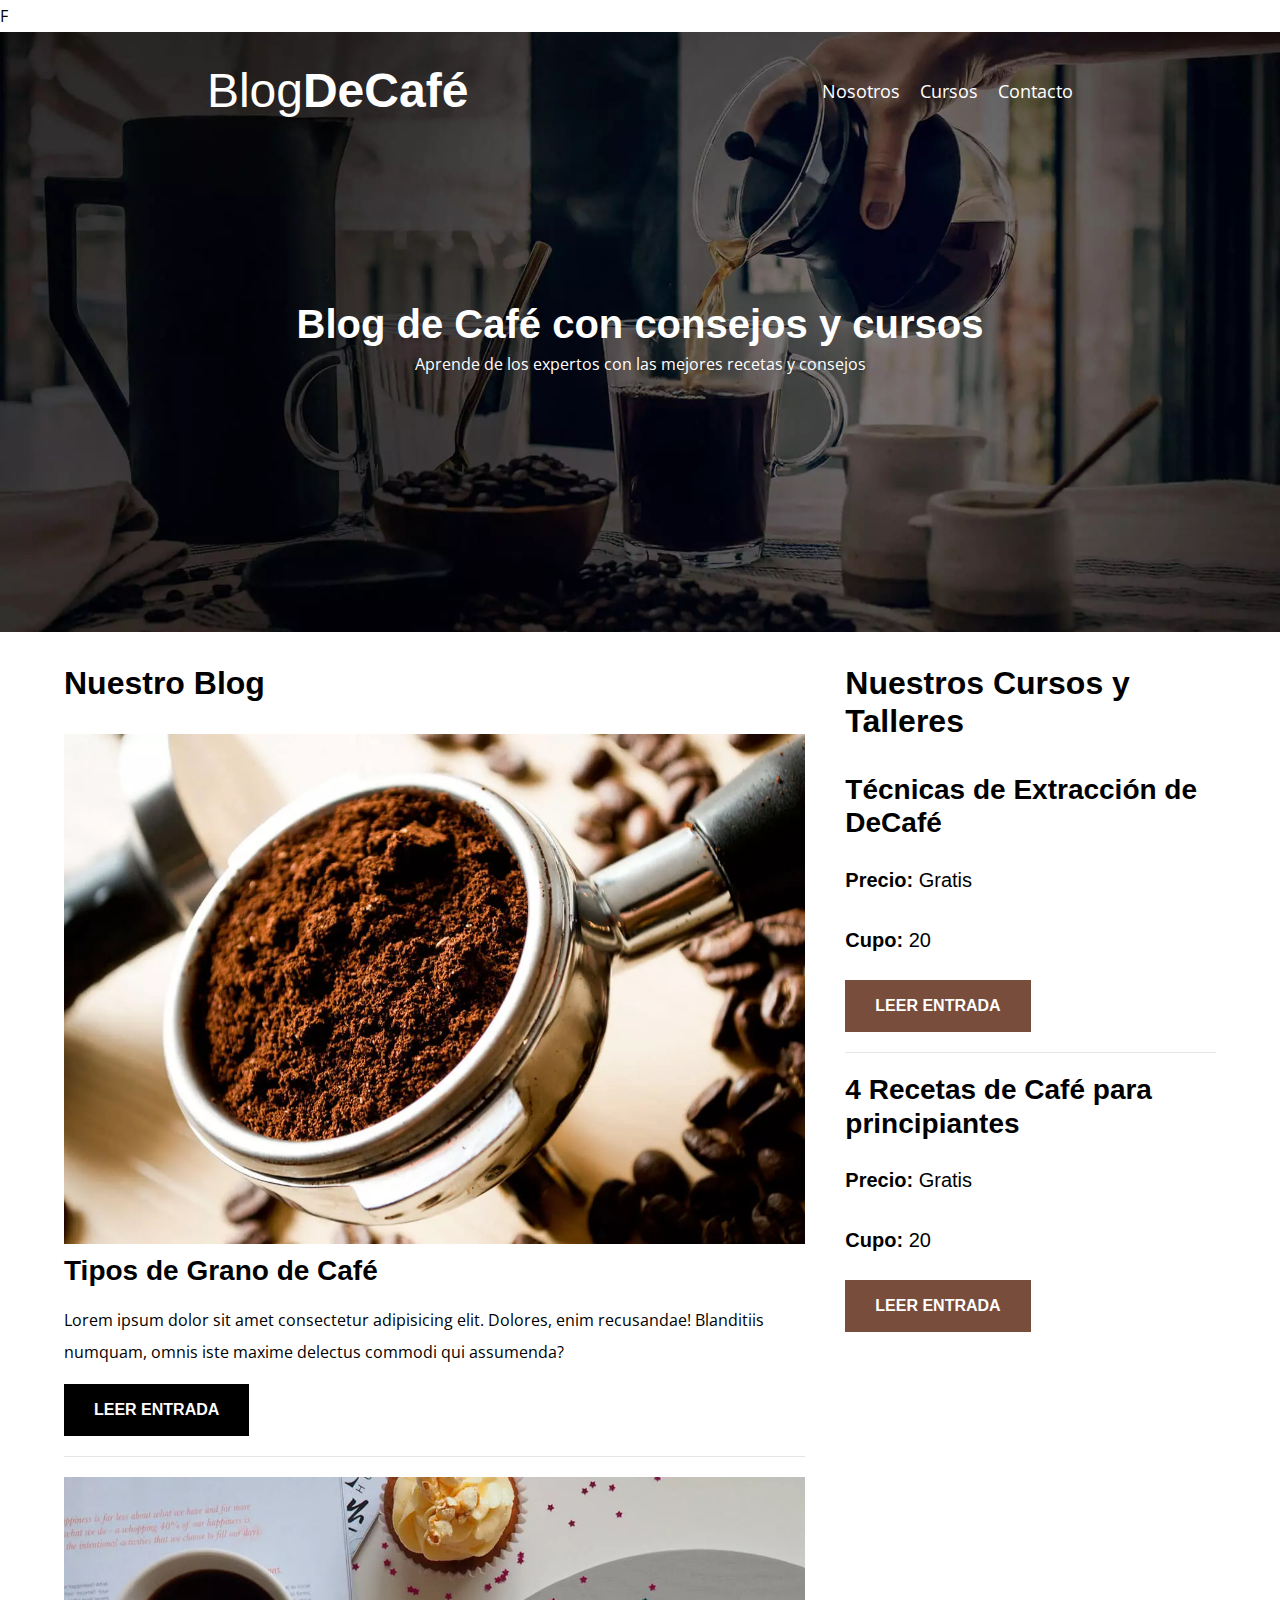
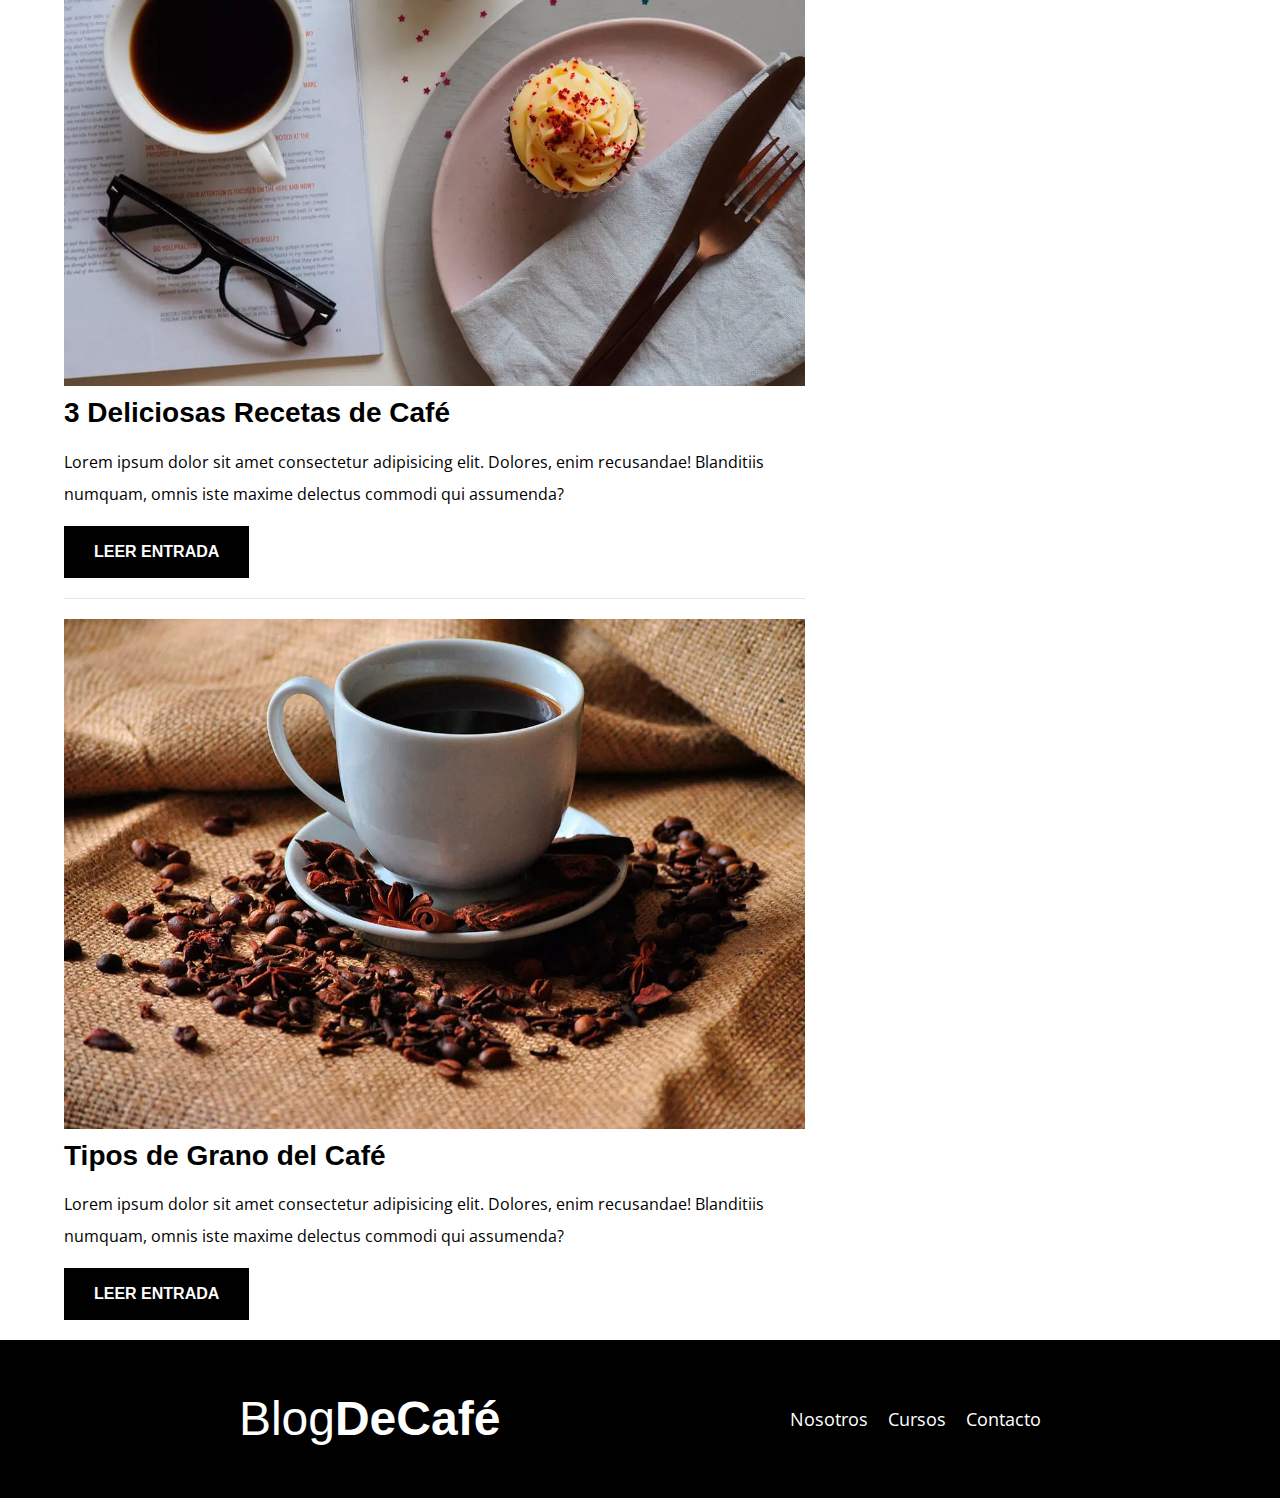
<file: index.html>
<!DOCTYPE html>
<html lang="en">
  <head>
    <meta charset="UTF-8" />
    <meta name="viewport" content="width=device-width, initial-scale=1.0" />
    <title>BlogDeCafé</title>
    <meta name="description" content="Página web blog de Café">

    <!--prefetch-->
    <link rel="prefetch" href="nosotros.html" as="document" />

    <!--Preload-->
    <link rel="preload" href="img/banner.webp" as="image">
    <link rel="preload" href="img/banner.jpg" as="image">
    
    <link rel="preload" href="css/normalize.css" as="style" />
    <link rel="stylesheet" href="css/normalize.css" />

    <link rel="preload" href="https://fonts.googleapis.com/css2?family=Open+Sans&family=Poppins&display=swap" crossorigin="crossorigin" as="font">
    <link href="https://fonts.googleapis.com/css2?family=Open+Sans&family=Poppins&display=swap" rel="stylesheet">

    <link rel="preload" href="css/style.css" as="style" />
    <link rel="stylesheet" href="css/style.css" />

    <link rel="preload" href="img/banner.webp" as="image">
    <link rel="preload" href="img/banner.jpg" as="image">

F  </head>
  <body>
    <header class="header">
      <div class="barra">
        <a class="logo" href="index.html">
          <h1 class="logo__nombre no-margin centrar-texto">
            Blog<span class="logo__bold">DeCafé</span>
          </h1>
        </a>

        <nav class="navegacion">
          <a href="nosotros.html" class="navegacion__enlace">Nosotros</a>
          <a href="cursos.html" class="navegacion__enlace">Cursos</a>
          <a href="contacto.html" class="navegacion__enlace">Contacto</a>
        </nav>
      </div>

      <div class="header__texto">
        <h2 class="no-margin">Blog de Café con consejos y cursos</h2>
        <p class="no-margin">
          Aprende de los expertos con las mejores recetas y consejos
        </p>
      </div>
    </header>

    <div class="contenedor contenido-principal">
      <main class="blog">
        <h3>Nuestro Blog</h3>
        <article class="entrada">
          <div class="entrada__imagen">
            <picture>
              <source srcset="img/blog1.webp" type="image/webp" />
              <img loading="lazy" src="img/blog1.jpg" alt="imagen blog" />
            </picture>
          </div>
          <div class="entrada__contenido">
            <h4 class="no-margin">Tipos de Grano de Café</h4>
            <p>
              Lorem ipsum dolor sit amet consectetur adipisicing elit. Dolores,
              enim recusandae! Blanditiis numquam, omnis iste maxime delectus
              commodi qui assumenda?
            </p>
            <a href="entrada.html" class="boton boton--primario"
              >Leer Entrada</a
            >
          </div>
        </article>

        <article class="entrada">
          <div class="entrada__imagen">
            <picture>
              <source srcset="img/blog2.webp" type="image/webp" />
              <img src="img/blog2.jpg" alt="imagen blog" />
            </picture>
          </div>
          <div class="entrada__contenido">
            <h4 class="no-margin">3 Deliciosas Recetas de Café</h4>
            <p>
              Lorem ipsum dolor sit amet consectetur adipisicing elit. Dolores,
              enim recusandae! Blanditiis numquam, omnis iste maxime delectus
              commodi qui assumenda?
            </p>
            <a href="entrada.html" class="boton boton--primario"
              >Leer Entrada</a
            >
          </div>
        </article>

        <article class="entrada">
          <div class="entrada__imagen">
            <picture>
              <source srcset="img/blog3.webp" type="image/webp" />
              <img loading="lazy" src="img/blog3.jpg" alt="imagen blog" />
            </picture>
          </div>
          <div class="entrada__contenido">
            <h4 class="no-margin">Tipos de Grano del Café</h4>
            <p>
              Lorem ipsum dolor sit amet consectetur adipisicing elit. Dolores,
              enim recusandae! Blanditiis numquam, omnis iste maxime delectus
              commodi qui assumenda?
            </p>
            <a href="entrada.html" class="boton boton--primario"
              >Leer Entrada</a
            >
          </div>
        </article>
      </main>

      <aside class="sidebar">
        <h3>Nuestros Cursos y Talleres</h3>
        <ul class="cursos no-padding">
          <li class="widget-curso">
            <h4 class="no-margin">Técnicas de Extracción de DeCafé</h4>
            <p class="widget-curso__label">
              Precio:
              <span class="widget-curso__info">Gratis</span>
            </p>
            <p class="widget-curso__label">
              Cupo:
              <span class="widget-curso__info">20</span>
            </p>
            <a href="entrada.html" class="boton boton--secundario"
              >Leer Entrada</a
            >
          </li>
          <li class="widget-curso">
            <h4 class="no-margin">4 Recetas de Café para principiantes</h4>
            <p class="widget-curso__label">
              Precio:
              <span class="widget-curso__info">Gratis</span>
            </p>
            <p class="widget-curso__label">
              Cupo:
              <span class="widget-curso__info">20</span>
            </p>
            <a href="entrada.html" class="boton boton--secundario"
              >Leer Entrada</a
            >
          </li>
        </ul>
      </aside>
    </div>
    <footer class="footer">
      <div class="contenedor">
        <div class="barra">
          <a class="logo" href="index.html">
            <h1 class="logo__nombre no-margin centrar-texto">
              Blog<span class="logo__bold">DeCafé</span>
            </h1>
          </a>

          <nav class="navegacion">
            <a href="nosotros.html" class="navegacion__enlace">Nosotros</a>
            <a href="cursos.html" class="navegacion__enlace">Cursos</a>
            <a href="contacto.html" class="navegacion__enlace">Contacto</a>
          </nav>
        </div>
      </div>
    </footer>
    <script src="js/modernizr.js"></script>
  </body>
</html>
</file>
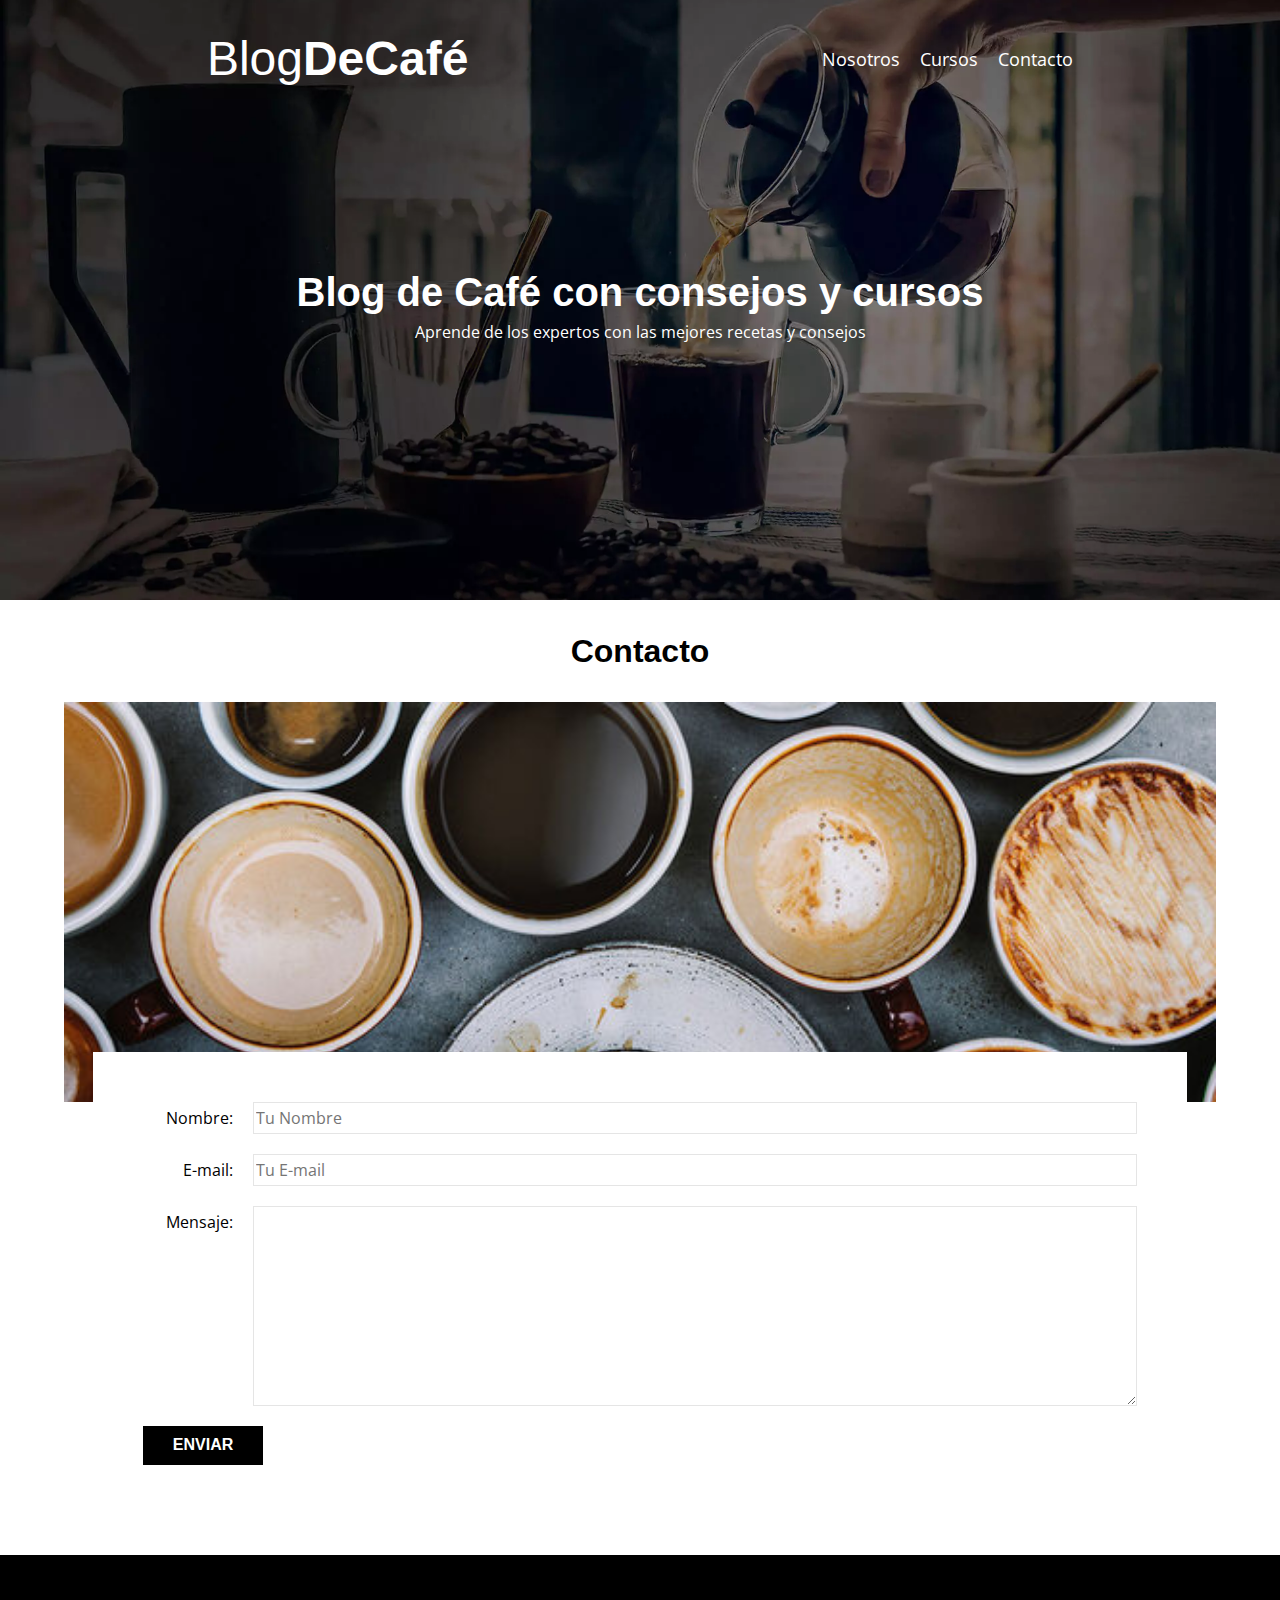
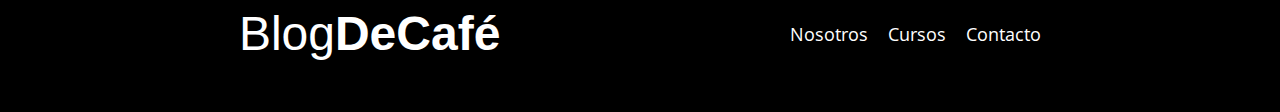
<file: contacto.html>
<!DOCTYPE html>
<html lang="en">
  <head>
    <meta charset="UTF-8" />
    <meta name="viewport" content="width=device-width, initial-scale=1.0" />
    <title>BlogDeCafé</title>
    <link rel="stylesheet" href="css/normalize.css" />
    <link rel="preconnect" href="https://fonts.googleapis.com" />
    <link rel="preconnect" href="https://fonts.gstatic.com" crossorigin />
    <link href="https://fonts.googleapis.com/css2?family=Open+Sans&family=Poppins&display=swap" rel="stylesheet">
    <link rel="stylesheet" href="css/style.css" />

    <link rel="preload" href="img/contacto.webp" as="image">
    <link rel="preload" href="img/contacto.jpg" as="image">

  </head>
  <body>
    <header class="header">
      <div class="barra">
        <a class="logo" href="index.html">
          <h1 class="logo__nombre no-margin centrar-texto">
            Blog<span class="logo__bold">DeCafé</span>
          </h1>
        </a>

        <nav class="navegacion">
          <a href="nosotros.html" class="navegacion__enlace">Nosotros</a>
          <a href="cursos.html" class="navegacion__enlace">Cursos</a>
          <a href="contacto.html" class="navegacion__enlace">Contacto</a>
        </nav>
      </div>

      <div class="header__texto">
        <h2 class="no-margin">Blog de Café con consejos y cursos</h2>
        <p class="no-margin">
          Aprende de los expertos con las mejores recetas y consejos
        </p>
      </div>
    </header>

    <main class="contenedor">
        <h3 class="centrar-texto">Contacto</h3>
        <div class="contacto-bg"></div>
        <form class="formulario">
            <div class="campo">
                <label class="campo__label" for="nombre">Nombre:</label>
                <input class="campo__field" type="text" placeholder="Tu Nombre" id="nombre">
            </div>

            <div class="campo">
                <label class="campo__label" for="email">E-mail:</label>
                <input class="campo__field" type="email" placeholder="Tu E-mail" id="email">
            </div>

            <div class="campo">
                <label class="campo__label" for="mensaje">Mensaje:</label>
                <textarea class="campo__field campo__field--textarea" id="mensaje" ></textarea>
            </div>

            <div class="campo">
                <input type="submit" value="Enviar" class="boton boton--primario">
            </div>
        </form>
    </main>
   

    
    </div>
    <footer class="footer">
      <div class="contenedor">
        <div class="barra">
            <a class="logo" href="index.html">
              <h1 class="logo__nombre no-margin centrar-texto">
                Blog<span class="logo__bold">DeCafé</span>
              </h1>
            </a>
    
            <nav class="navegacion">
              <a href="nosotros.html" class="navegacion__enlace">Nosotros</a>
              <a href="cursos.html" class="navegacion__enlace">Cursos</a>
              <a href="contacto.html" class="navegacion__enlace">Contacto</a>
            </nav>
          </div>
        </div>
    </footer>
    <script src="js/modernizr.js"></script>
  </body>
</html>
</file>
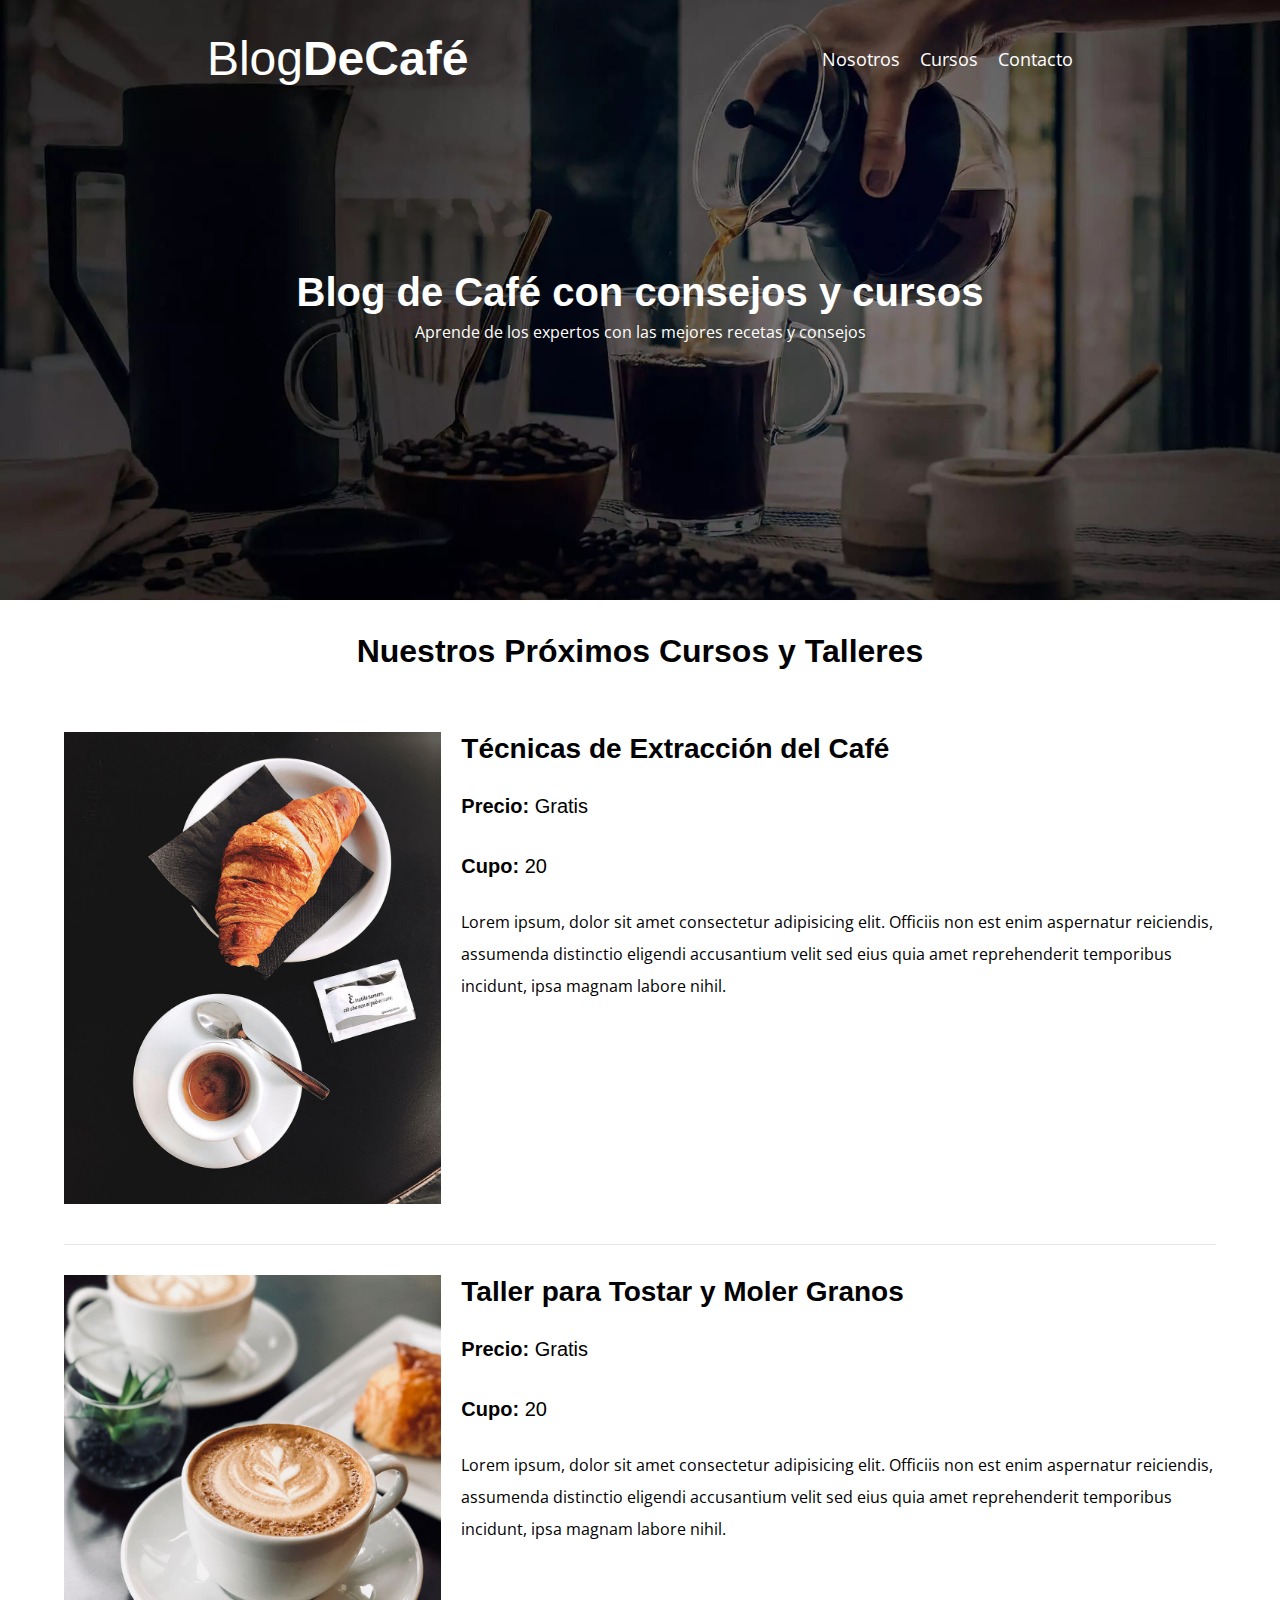
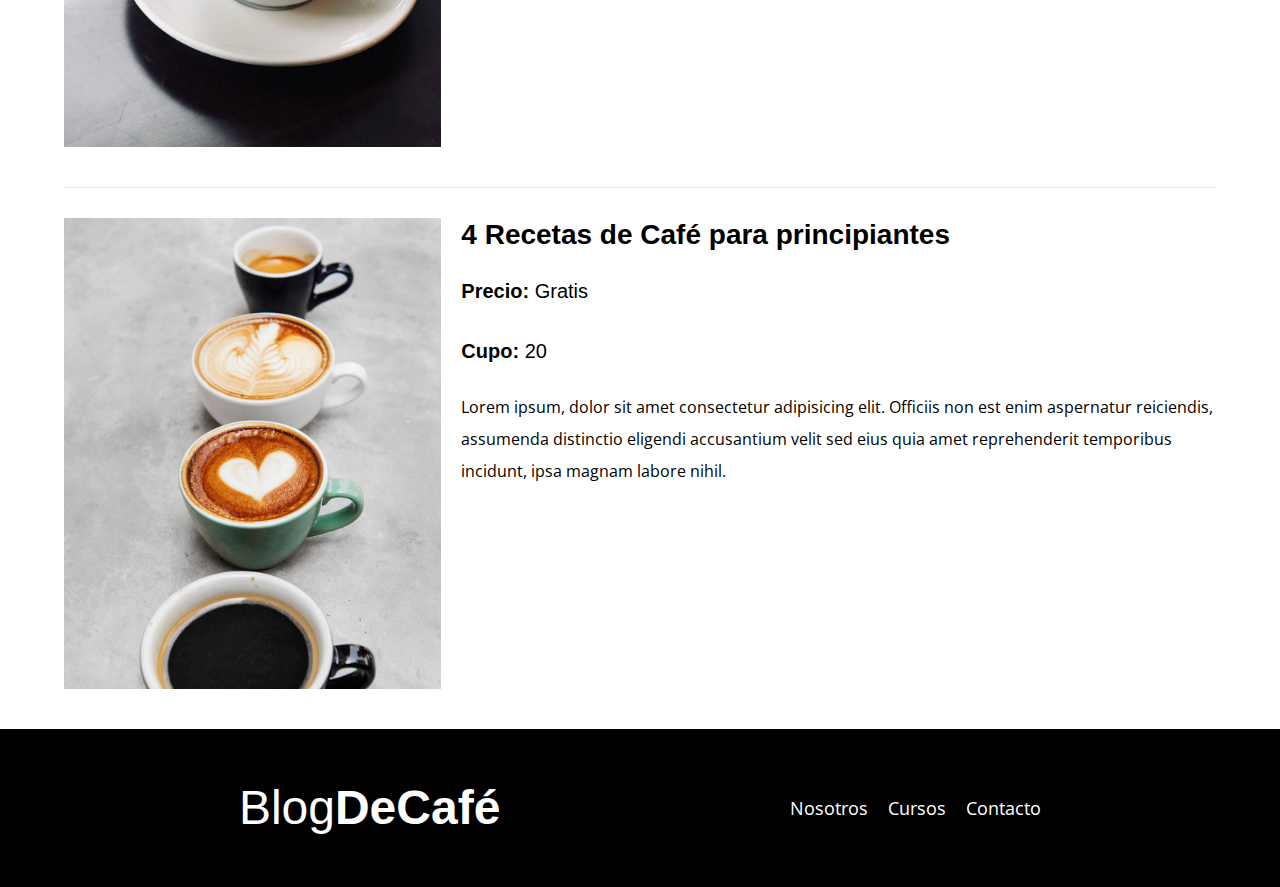
<file: cursos.html>
<!DOCTYPE html>
<html lang="en">
  <head>
    <meta charset="UTF-8" />
    <meta name="viewport" content="width=device-width, initial-scale=1.0" />
    <title>BlogDeCafé</title>
    <link rel="stylesheet" href="css/normalize.css" />
    <link rel="preconnect" href="https://fonts.googleapis.com" />
    <link rel="preconnect" href="https://fonts.gstatic.com" crossorigin />
    <link href="https://fonts.googleapis.com/css2?family=Open+Sans&family=Poppins&display=swap" rel="stylesheet">
    <link rel="stylesheet" href="css/style.css" />
  </head>
  <body>
    <header class="header">
      <div class="barra">
        <a class="logo" href="index.html">
          <h1 class="logo__nombre no-margin centrar-texto">
            Blog<span class="logo__bold">DeCafé</span>
          </h1>
        </a>

        <nav class="navegacion">
          <a href="nosotros.html" class="navegacion__enlace">Nosotros</a>
          <a href="cursos.html" class="navegacion__enlace">Cursos</a>
          <a href="contacto.html" class="navegacion__enlace">Contacto</a>
        </nav>
      </div>

      <div class="header__texto">
        <h2 class="no-margin">Blog de Café con consejos y cursos</h2>
        <p class="no-margin">
          Aprende de los expertos con las mejores recetas y consejos
        </p>
      </div>
    </header>

    <main class="contenedor">
      <h3 class="centrar-texto">Nuestros Próximos Cursos y Talleres</h3>

      <div class="curso">
        <div class="curso__imagen">
          <img src="img/curso1.jpg" alt="imagen del curso" />
        </div> <!--curso__imagen-->
        <div class="curso__informacion">
          <h4 class="no-margin">Técnicas de Extracción del Café</h4>
          <p class="curso__label">Precio:
            <span class="curso__info">Gratis</span>
          </p>
          <p class="curso__label">Cupo:
            <span class="curso__info">20</span>
          </p>
          <p class="curso__descripción">
            Lorem ipsum, dolor sit amet consectetur adipisicing elit. Officiis
            non est enim aspernatur reiciendis, assumenda distinctio eligendi
            accusantium velit sed eius quia amet reprehenderit temporibus
            incidunt, ipsa magnam labore nihil.
          </p>
        </div> <!--curso__informacion-->
      </div> <!--curso-->

      <div class="curso">
        <div class="curso__imagen">
          <img src="img/curso2.jpg" alt="imagen del curso" />
        </div> <!--curso__imagen-->
        <div class="curso__informacion">
          <h4 class="no-margin">Taller para Tostar y Moler Granos</h4>
          <p class="curso__label">Precio:
            <span class="curso__info">Gratis</span>
          </p>
          <p class="curso__label">Cupo:
            <span class="curso__info">20</span>
          </p>
          <p class="curso__descripción">
            Lorem ipsum, dolor sit amet consectetur adipisicing elit. Officiis
            non est enim aspernatur reiciendis, assumenda distinctio eligendi
            accusantium velit sed eius quia amet reprehenderit temporibus
            incidunt, ipsa magnam labore nihil.
          </p>
        </div> <!--curso__informacion-->
      </div> <!--curso-->

      <div class="curso">
        <div class="curso__imagen">
          <img src="img/curso3.jpg" alt="imagen del curso" />
        </div> <!--curso__imagen-->
        <div class="curso__informacion">
          <h4 class="no-margin">4 Recetas de Café para principiantes</h4>
          <p class="curso__label">Precio:
            <span class="curso__info">Gratis</span>
          </p>
          <p class="curso__label">Cupo:
            <span class="curso__info">20</span>
          </p>
          <p class="curso__descripción">
            Lorem ipsum, dolor sit amet consectetur adipisicing elit. Officiis
            non est enim aspernatur reiciendis, assumenda distinctio eligendi
            accusantium velit sed eius quia amet reprehenderit temporibus
            incidunt, ipsa magnam labore nihil.
          </p>
        </div> <!--curso__informacion-->
      </div> <!--curso-->

    </main>

    <footer class="footer">
      <div class="contenedor">
        <div class="barra">
          <a class="logo" href="index.html">
            <h1 class="logo__nombre no-margin centrar-texto">
              Blog<span class="logo__bold">DeCafé</span>
            </h1>
          </a>

          <nav class="navegacion">
            <a href="nosotros.html" class="navegacion__enlace">Nosotros</a>
            <a href="cursos.html" class="navegacion__enlace">Cursos</a>
            <a href="contacto.html" class="navegacion__enlace">Contacto</a>
          </nav>
        </div>
      </div>
    </footer>
    <script src="js/modernizr.js"></script>
  </body>
</html>
</file>
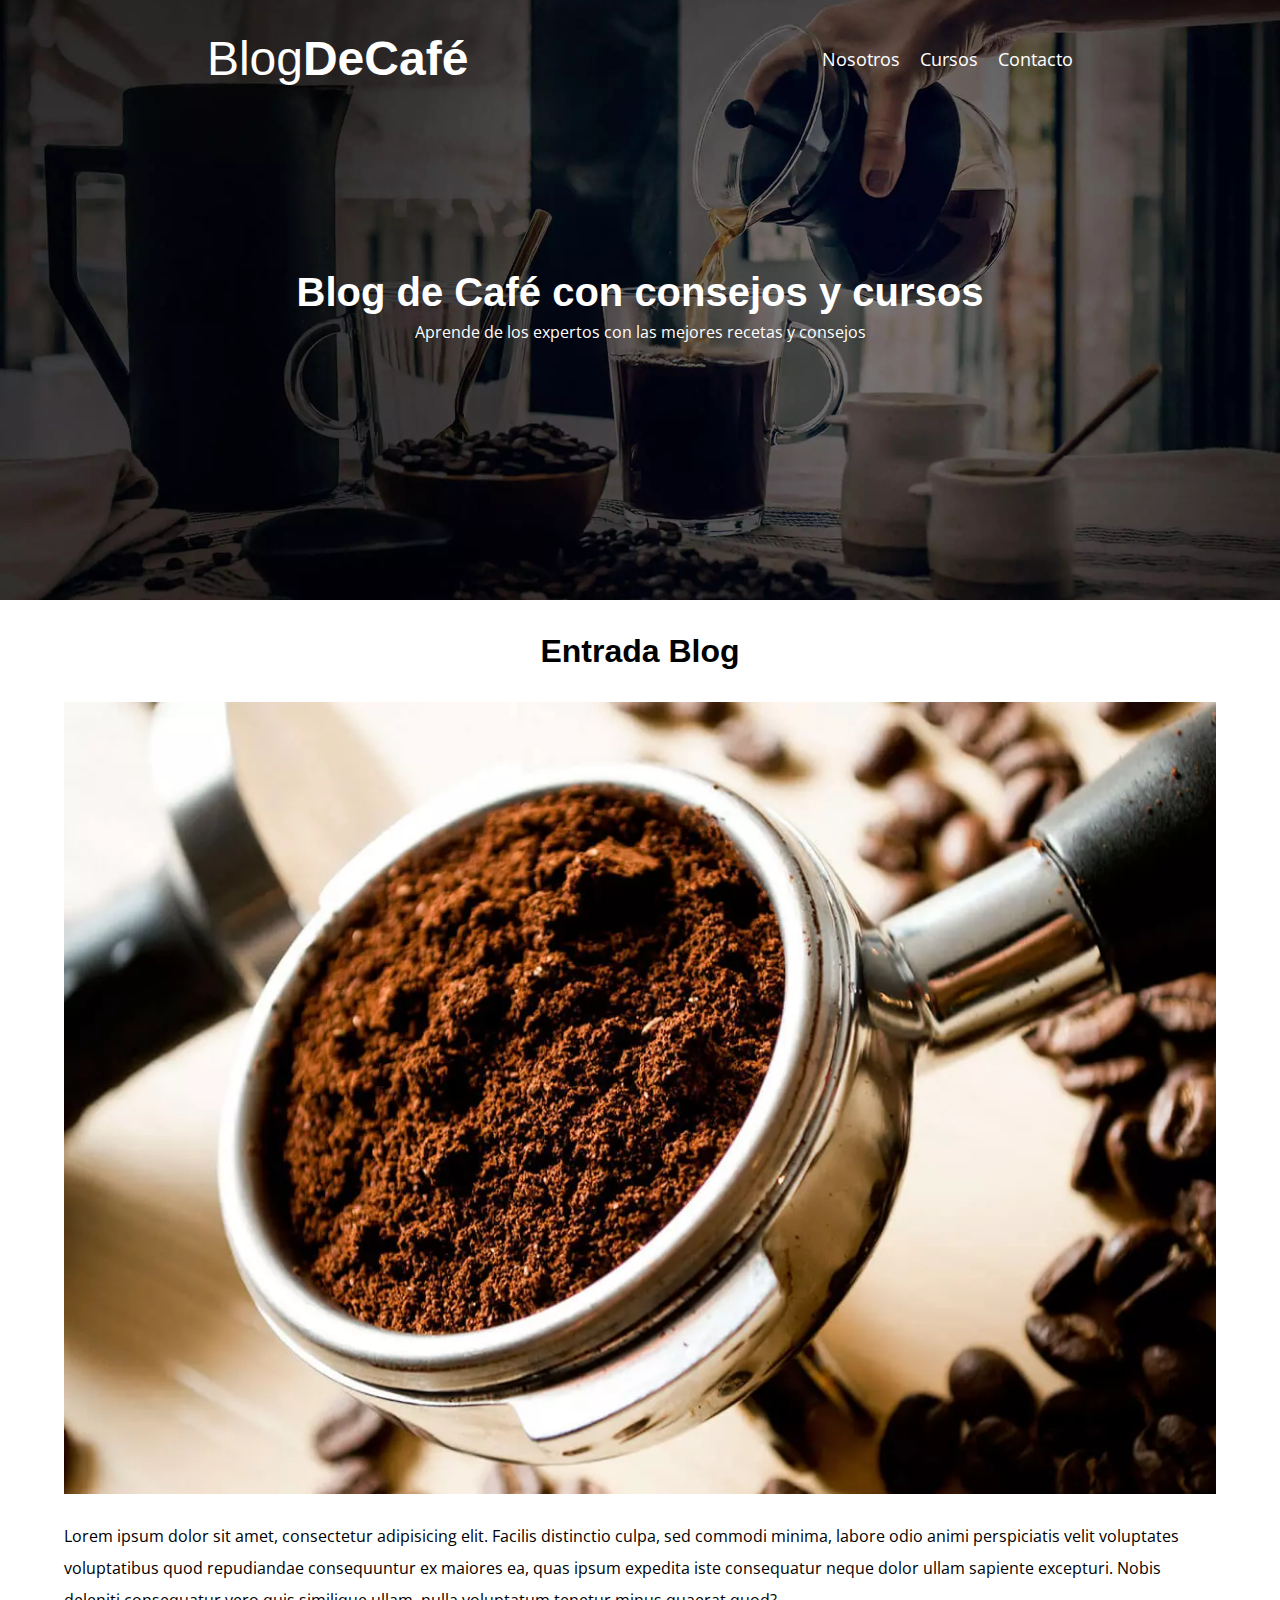
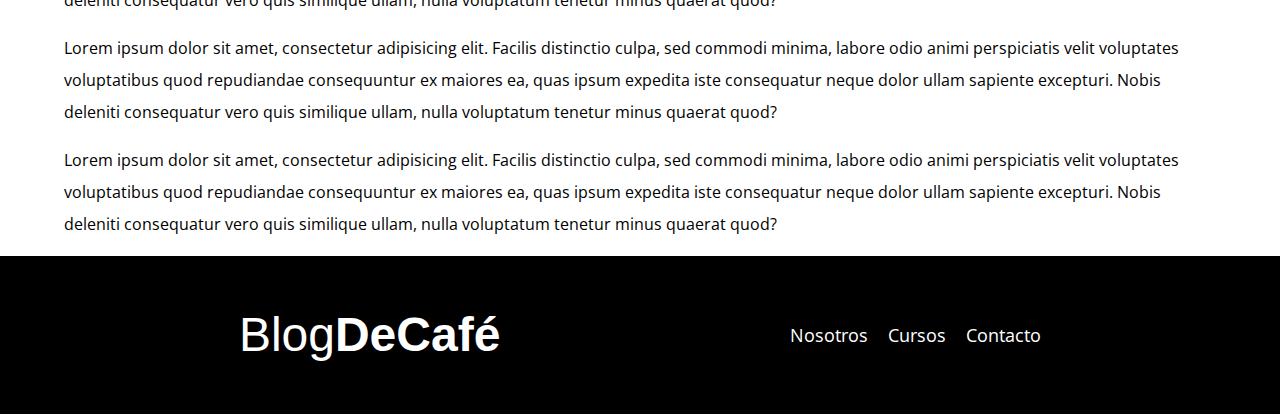
<file: entrada.html>
<!DOCTYPE html>
<html lang="en">
  <head>
    <meta charset="UTF-8" />
    <meta name="viewport" content="width=device-width, initial-scale=1.0" />
    <title>BlogDeCafé</title>
    <link rel="stylesheet" href="css/normalize.css" />
    <link rel="preconnect" href="https://fonts.googleapis.com" />
    <link rel="preconnect" href="https://fonts.gstatic.com" crossorigin />
    <link href="https://fonts.googleapis.com/css2?family=Open+Sans&family=Poppins&display=swap" rel="stylesheet">
    <link rel="stylesheet" href="css/style.css" />
  </head>
  <body>
    <header class="header">
      <div class="barra">
        <a class="logo" href="index.html">
          <h1 class="logo__nombre no-margin centrar-texto">
            Blog<span class="logo__bold">DeCafé</span>
          </h1>
        </a>

        <nav class="navegacion">
          <a href="nosotros.html" class="navegacion__enlace">Nosotros</a>
          <a href="cursos.html" class="navegacion__enlace">Cursos</a>
          <a href="contacto.html" class="navegacion__enlace">Contacto</a>
        </nav>
      </div>

      <div class="header__texto">
        <h2 class="no-margin">Blog de Café con consejos y cursos</h2>
        <p class="no-margin">
          Aprende de los expertos con las mejores recetas y consejos
        </p>
      </div>
    </header>

    <main class="contenedor">
      <h3 class="centrar-texto">Entrada Blog</h3>
      <img src="img/blog1.webp" alt="imagen blog" />
      <p>
        Lorem ipsum dolor sit amet, consectetur adipisicing elit. Facilis
        distinctio culpa, sed commodi minima, labore odio animi perspiciatis
        velit voluptates voluptatibus quod repudiandae consequuntur ex maiores
        ea, quas ipsum expedita iste consequatur neque dolor ullam sapiente
        excepturi. Nobis deleniti consequatur vero quis similique ullam, nulla
        voluptatum tenetur minus quaerat quod?
      </p>
      <p>
        Lorem ipsum dolor sit amet, consectetur adipisicing elit. Facilis
        distinctio culpa, sed commodi minima, labore odio animi perspiciatis
        velit voluptates voluptatibus quod repudiandae consequuntur ex maiores
        ea, quas ipsum expedita iste consequatur neque dolor ullam sapiente
        excepturi. Nobis deleniti consequatur vero quis similique ullam, nulla
        voluptatum tenetur minus quaerat quod?
      </p>
      <p>
        Lorem ipsum dolor sit amet, consectetur adipisicing elit. Facilis
        distinctio culpa, sed commodi minima, labore odio animi perspiciatis
        velit voluptates voluptatibus quod repudiandae consequuntur ex maiores
        ea, quas ipsum expedita iste consequatur neque dolor ullam sapiente
        excepturi. Nobis deleniti consequatur vero quis similique ullam, nulla
        voluptatum tenetur minus quaerat quod?
      </p>
    </main>

    <footer class="footer">
      <div class="contenedor">
        <div class="barra">
          <a class="logo" href="index.html">
            <h1 class="logo__nombre no-margin centrar-texto">
              Blog<span class="logo__bold">DeCafé</span>
            </h1>
          </a>

          <nav class="navegacion">
            <a href="nosotros.html" class="navegacion__enlace">Nosotros</a>
            <a href="cursos.html" class="navegacion__enlace">Cursos</a>
            <a href="contacto.html" class="navegacion__enlace">Contacto</a>
          </nav>
        </div>
      </div>
    </footer>
    <script src="js/modernizr.js"></script>
  </body>
</html>
</file>
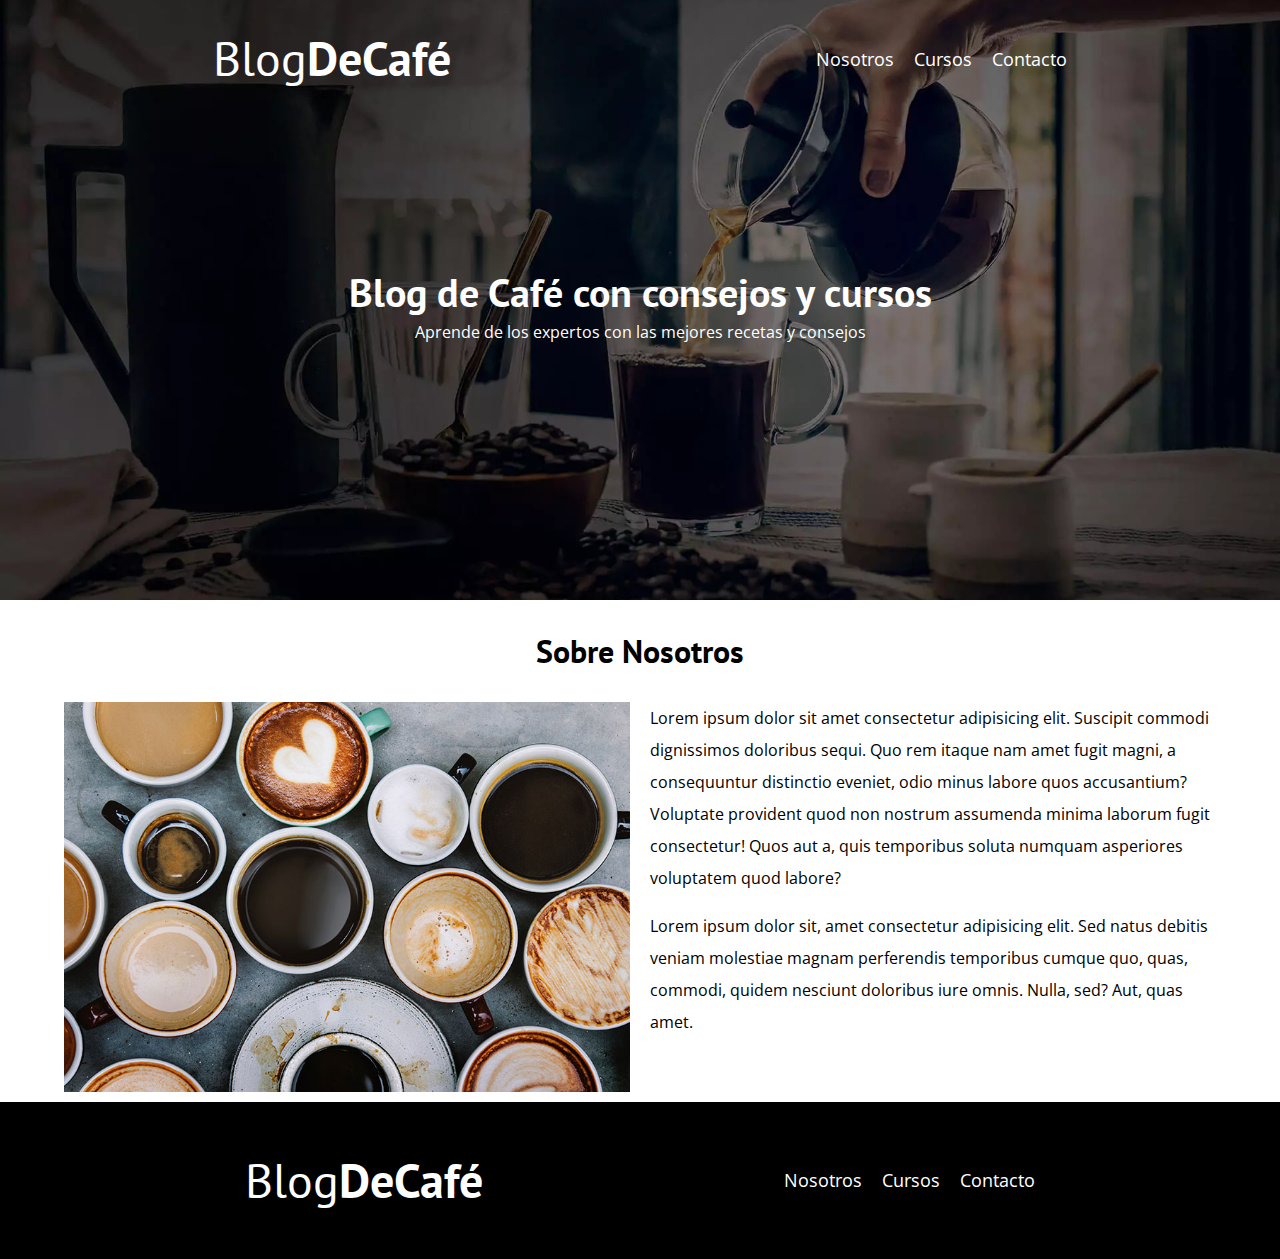
<file: nosotros.html>
<!DOCTYPE html>
<html lang="en">
  <head>
    <meta charset="UTF-8" />
    <meta name="viewport" content="width=device-width, initial-scale=1.0" />
    <title>BlogDeCafé</title>
    <link rel="stylesheet" href="css/normalize.css" />
    <link rel="preconnect" href="https://fonts.googleapis.com" />
    <link rel="preconnect" href="https://fonts.gstatic.com" crossorigin />
    <link
      href="https://fonts.googleapis.com/css2?family=Open+Sans:ital,wdth,wght@0,75..100,300..800;1,75..100,300..800&family=PT+Sans:ital,wght@0,400;0,700;1,400;1,700&display=swap"
      rel="stylesheet"
    />
    <link rel="stylesheet" href="css/style.css" />
  </head>
  <body>
    <header class="header">
      <div class="barra">
        <a class="logo" href="index.html">
          <h1 class="logo__nombre no-margin centrar-texto">
            Blog<span class="logo__bold">DeCafé</span>
          </h1>
        </a>

        <nav class="navegacion">
          <a href="nosotros.html" class="navegacion__enlace">Nosotros</a>
          <a href="cursos.html" class="navegacion__enlace">Cursos</a>
          <a href="contacto.html" class="navegacion__enlace">Contacto</a>
        </nav>
      </div>

      <div class="header__texto">
        <h2 class="no-margin">Blog de Café con consejos y cursos</h2>
        <p class="no-margin">
          Aprende de los expertos con las mejores recetas y consejos
        </p>
      </div>
    </header>

    <main class="contenedor">
      <h3 class="centrar-texto">Sobre Nosotros</h3>
      <div class="sobre-nosotros">
        <div class="sobre-nosotros__imagen">
          <img src="img/nosotros.jpg" alt="sobre nosotros" />
        </div>
        <div class="sobre-nosotros__texto">
          <p class="no-margin">
            Lorem ipsum dolor sit amet consectetur adipisicing elit. Suscipit
            commodi dignissimos doloribus sequi. Quo rem itaque nam amet fugit
            magni, a consequuntur distinctio eveniet, odio minus labore quos
            accusantium? Voluptate provident quod non nostrum assumenda minima
            laborum fugit consectetur! Quos aut a, quis temporibus soluta
            numquam asperiores voluptatem quod labore?
          </p>
          <p>
            Lorem ipsum dolor sit, amet consectetur adipisicing elit. Sed natus
            debitis veniam molestiae magnam perferendis temporibus cumque quo,
            quas, commodi, quidem nesciunt doloribus iure omnis. Nulla, sed?
            Aut, quas amet.
          </p>
        </div>
      </div>
    </main>

    <footer class="footer">
      <div class="contenedor">
        <div class="barra">
          <a class="logo" href="index.html">
            <h1 class="logo__nombre no-margin centrar-texto">
              Blog<span class="logo__bold">DeCafé</span>
            </h1>
          </a>

          <nav class="navegacion">
            <a href="nosotros.html" class="navegacion__enlace">Nosotros</a>
            <a href="cursos.html" class="navegacion__enlace">Cursos</a>
            <a href="contacto.html" class="navegacion__enlace">Contacto</a>
          </nav>
        </div>
      </div>
    </footer>
    <script src="js/modernizr.js"></script>
  </body>
</html>
</file>
<file: css/style.css>
:root {
  --fuenteHeading: "PT Sans", sans-serif;
  --fuenteParrafos: "Open Sans", sans-serif;

  --primario: #784d3c;
  --gris: #e1e1e1e1;
  --blanco: #ffffffff;
  --negro: #000000;
}
html {
  box-sizing: border-box;
  font-size: 62.5%; /*1rem = 10px */
}

*,
*:before,
*:after {
  box-sizing: inherit;
}

body {
  font-family: var(--fuenteParrafos);
  font-size: 1.6rem;
  line-height: 2;
}
a {
  text-decoration: none;
}
h1,
h2,
h3,
h4 {
  font-family: var(--fuenteHeading);
  line-height: 1.2;
}

h1 {
  font-size: 4.8rem;
}
h2 {
  font-size: 4rem;
}
h3 {
  font-size: 3.2rem;
}
h4 {
  font-size: 2.8rem;
}
img {
  max-width: 100%;
}
/** Utilidades **/
.no-margin {
  margin: 0;
}
.no-padding {
  padding: 0;
}
.centrar-texto {
  text-align: center;
}

/** Globales **/
.contenedor {
  max-width: 120rem;
  width: 90%;
  margin: 0 auto;
}

/** Header **/
.webp .header {
  background-image: url(../img/banner.webp);
}
.no-webp .header {
  background-image: url(../img/banner.jpg);
}
.header {
  height: 60rem;
  background-size: cover;
  background-repeat: no-repeat;
  background-position: center center;
}
.header__texto {
  text-align: center;
  color: var(--blanco);
  margin-top: 5rem;
}
.barra {
  padding: 3rem;
}
.logo {
  color: var(--blanco);
}
.logo__nombre {
  font-weight: 400;
}
.logo__bold {
  font-weight: 700;
}
.navegacion {
  margin-top: 3rem;
}
.navegacion__enlace {
  display: block;
  text-align: center;
  font-size: 1.8rem;
  color: var(--blanco);
}
.entrada {
  border-bottom: 1px solid var(--gris);
  margin-bottom: 2rem;
}
.entrada:last-of-type {
  border: none;
  margin-bottom: 0;
}
.boton {
  display: block;
  font-family: var(--fuenteHeading);
  color: var(--blanco);
  text-align: center;
  padding: 1rem 3rem;
  text-transform: uppercase;
  font-weight: 700;
  margin-bottom: 2rem;
  border: none;
  cursor: pointer;
}
.boton--primario {
  background-color: var(--negro);
}
.boton--secundario {
  background-color: var(--primario);
}
.cursos {
  list-style: none;
}
.widget-curso {
  border-bottom: 1px solid var(--gris);
  margin-bottom: 2rem;
}
.widget-curso:last-of-type {
  border: none;
  margin-bottom: 0;
}
.widget-curso__label,
.curso__label {
  font-family: var(--fuenteHeading);
  font-weight: bold;
}
.widget-curso__info,
.curso__info {
  font-weight: 400;
}
.widget-curso__label,
.widget-curso__info,
.curso__label,
.curso__info {
  font-size: 2rem;
}
/** Footer **/
.footer {
  background-color: var(--negro);
  padding: 2rem 0;
}
/**cursos**/
.curso {
  padding: 3rem 0;
  border-bottom: 1px solid var(--gris);
}
.curso:last-of-type {
  border: none;
}

/**contacto**/
.webp .contacto-bg {
  background-image: url(../img/contacto.jpg)
}
.no-webp .contacto-bg {
  background-image: url(../img/contacto.jpg);
}
.contacto-bg {
  height: 40rem;
  background-size: cover;
  background-repeat: no-repeat;
}
.formulario {
  background-color: var(--blanco);
  margin: 2rem auto 0 auto;
  width: 100%;
}
.campo {
  display: flex;
  margin-bottom: 2rem;
  gap: 2rem;
}
.campo__label {
  flex: 0 0 7rem;
  text-align: right;
}
.campo__field {
  flex: 1;
  border: 1px solid var(--gris);
}
.campo__field--textarea {
  height: 200px;
}

/** @MEDIAS**/
@media (min-width: 768px) {
  .barra {
    display: flex;
    justify-content: space-around;
    align-items: center;
  }
  .navegacion {
    display: flex;
    gap: 2rem;
    margin-top: 0;
  }
  .header__texto {
    margin-top: 15rem;
  }
  .contenido-principal {
    display: grid;
    grid-template-columns: 2fr 1fr;
    column-gap: 4rem;
  }
  .boton {
    display: inline-block;
  }

  /** Sobre Nosotros **/
  .sobre-nosotros {
    display: grid;
    grid-template-columns: repeat(2, 1fr);
    column-gap: 2rem;
  }
  /**cursos**/
  .curso {
    display: grid;
    grid-template-columns: 1fr 2fr;
    column-gap: 2rem;
  }
  /** contacto **/
  .formulario {
    background-color: var(--blanco);
    margin: -5rem auto 0 auto;
    width: 95%;
    padding: 5rem;
  }
  .campo__label {
    flex: 0 0 9rem;
    text-align: right;
  }
}
</file>
